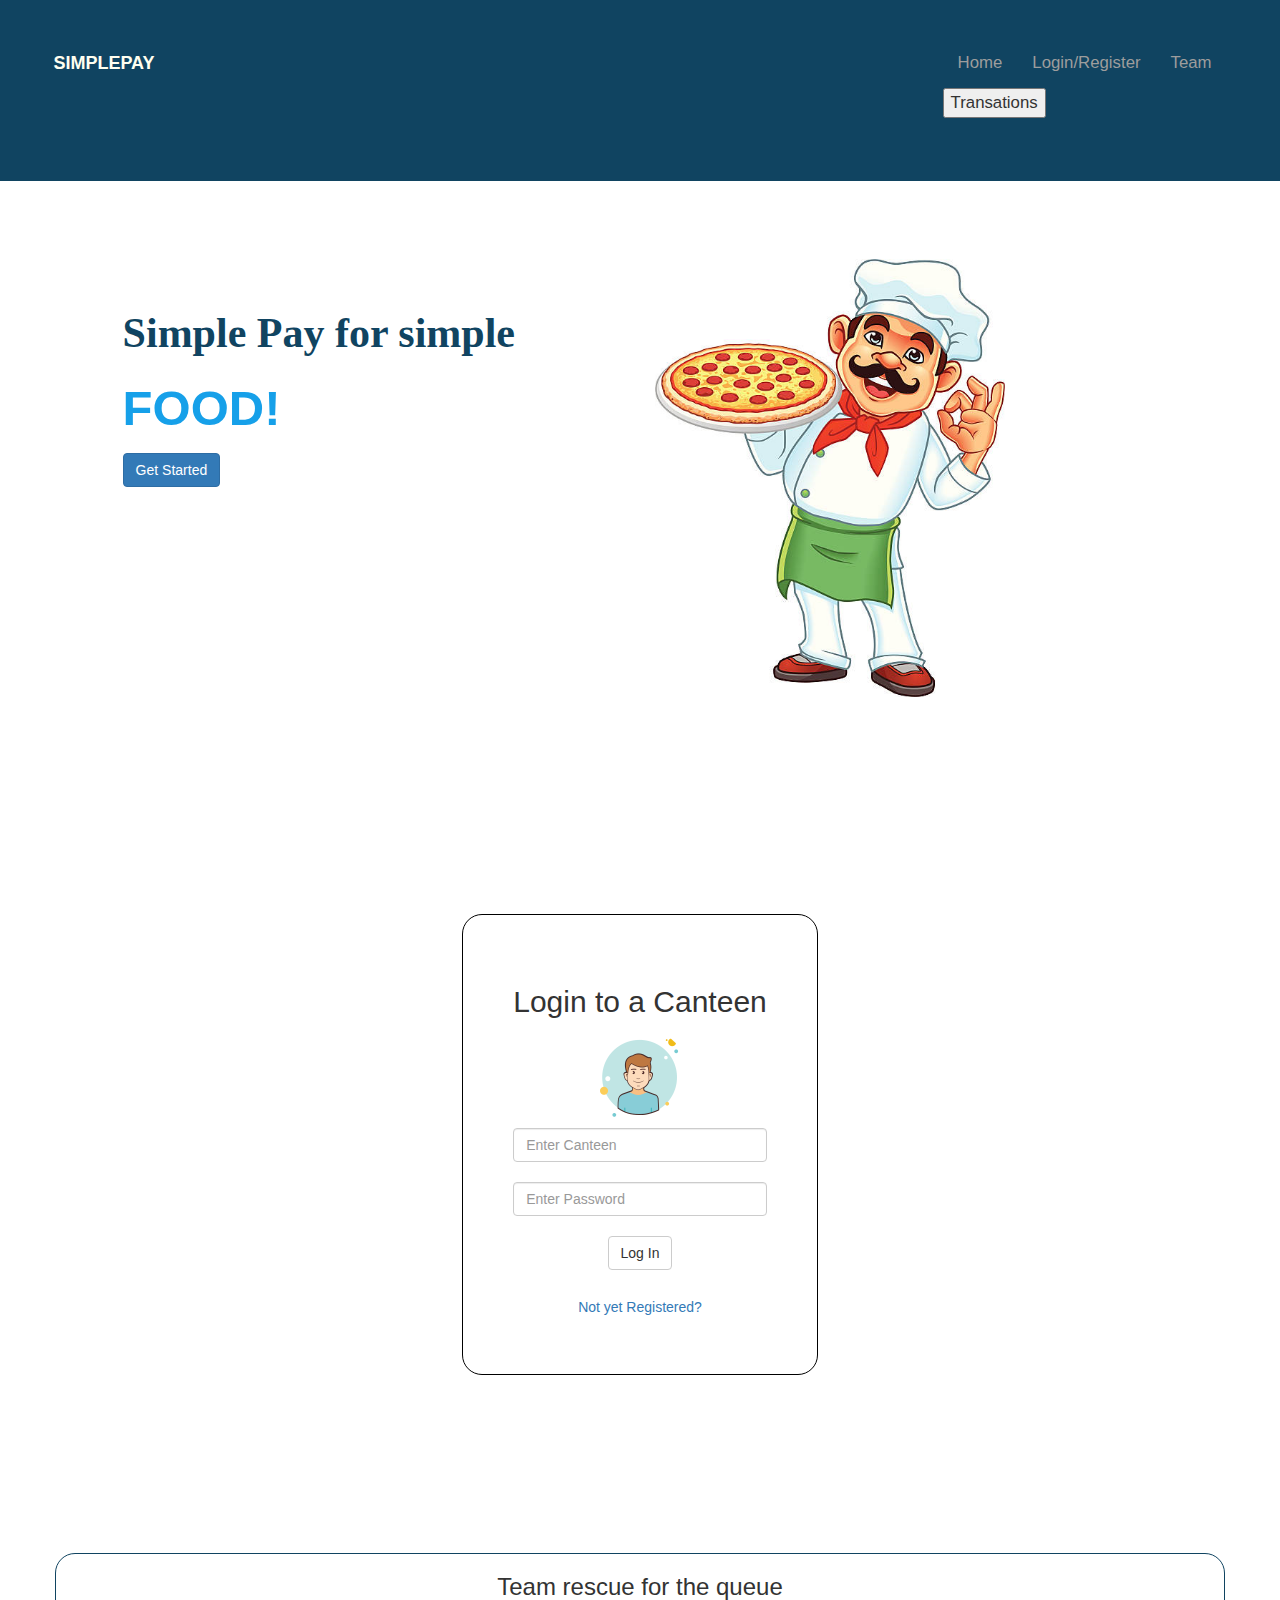
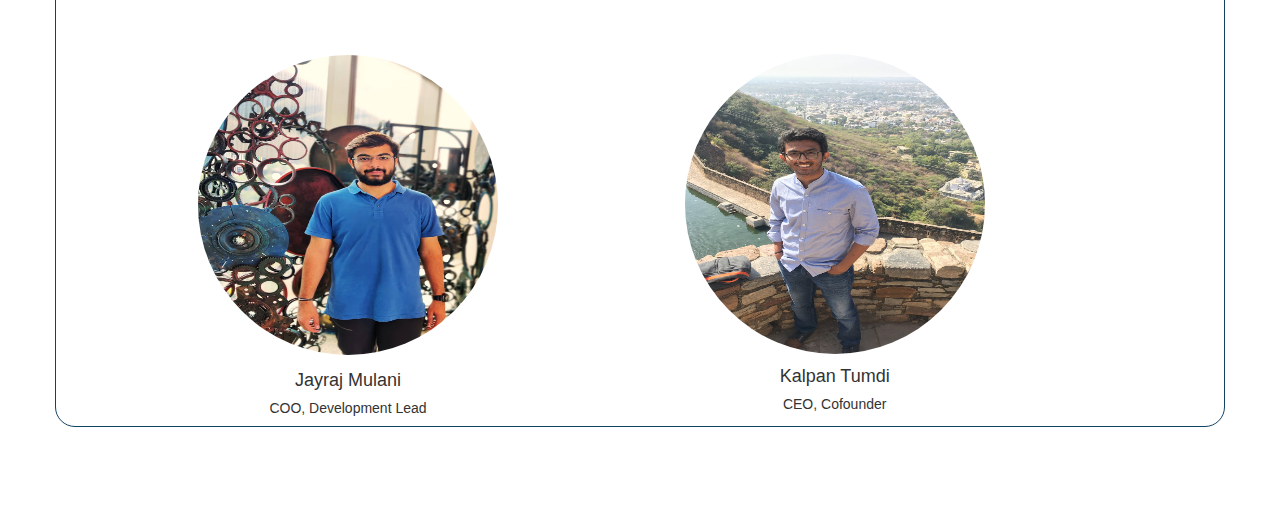
<file: templates/index.html>
<!DOCTYPE html>
<html>

<head>
	<meta charset="utf-8">
	<meta name="viewport" content="width=device-width, initial-scale=1">
	<link rel="stylesheet" type="text/css" href="https://maxcdn.bootstrapcdn.com/bootstrap/3.3.7/css/bootstrap.min.css">
	<link rel="stylesheet" type="text/css"
		href="https://cdnjs.cloudfare.com/ajax/libs/font-awesome/4.7.0/css/font-awesome.min.css">
	<link href="../static/img/shopping.png" rel="icon">

	<script src="https://ajax.googleapis.com/ajax/libs/jquery/3.2.1/jquery.min.js"></script>
	<script src="https://maxcdn.bootstrapcdn.com/bootstrap/3.3.7/js/bootstrap.min.js"></script>
	<script type="text/javascript">

		function myFunction() {
			var loginDiv = document.getElementById("toggleLogin");
			var registerDiv = document.getElementById("toggleRegister");

			if (loginDiv.style.display === "none") {
				loginDiv.style.display = "block";
				registerDiv.style.display = "none";
			} else {
				loginDiv.style.display = "none";
				registerDiv.style.display = "block";
			}
		}


		$(document).ready(function () {
			$(window).scroll(function () {
				if ($(this).scrollTop() > 100) {
					$('#scroll').fadeIn();
				} else {
					$('#scroll').fadeOut();
				}
			});
			$('#scroll').click(function () {
				$("html, body").animate({ scrollTop: 0 }, 600);
				return false;
			});
		});
	</script>

	<title>SimplePay</title>

	<style type="text/css">
		#scroll {
			position: fixed;
			right: 10px;
			bottom: 10px;
			cursor: pointer;
			width: 50px;
			height: 50px;
			background-color: #3498db;
			text-indent: -9999px;
			display: none;
			-webkit-border-radius: 60px;
			-moz-border-radius: 60px;
			border-radius: 60px
		}

		#scroll span {
			position: absolute;
			top: 50%;
			left: 50%;
			margin-left: -8px;
			margin-top: -12px;
			height: 0;
			width: 0;
			border: 8px solid transparent;
			border-bottom-color: #ffffff;
		}

		#scroll:hover {
			background-color: #104461;
			opacity: 1;
			filter: "alpha(opacity=100)";
			-ms-filter: "alpha(opacity=100)";
		}

		.navbar {
			margin-bottom: 0;
			background-color: #104461;
			border-radius: 0;
			padding: 1% 0;
			font-size: 1.2em;
			border: 0;
		}

		.navbar-brand {
			float: left;
		}

		.teamImage {
			height: 300px;
			width: 300px;
			margin: 1% auto;
			border-radius: 100%;
		}

		#team {
			border: 1px solid #104461;
			border-radius: 20px;
		}

		#head1 {
			color: #104461;
			font-size: 3em;
			font-family: cursive;
			font-weight: bold;
		}

		#head2 {
			color: #16A0E9;
			font-weight: bold;
			font-size: 3.5em;
		}

		body {
			background-color: white;
		}

		#icon {
			max-height: 100px;
			max-width: 100px;
			border-radius: 100%;
		}

		#formContent {
			display: inline-block;
			padding: 50px;
			margin: 50px;
			border: 1px solid black;
			border-radius: 20px;
		}
	</style>
</head>

<body>
	<a href="#" id="scroll" style="display: none;"><span></span></a>
	<nav class="navbar navbar-inverse" style="padding: 3%;">
		<div class="container-fluid">
			<div class="navbar-header">
				<button type="button" class="navbar-toggle" data-toggle="collapse" data-target="#MyNavBar">
					<span class="icon-bar"></span>
					<span class="icon-bar"></span>
					<span class="icon-bar"></span>
				</button>
				<a href="#" class="navbar-brand">
					<p style="font-weight: bold; color: ivory">SIMPLEPAY</p>
				</a>
			</div>
			<div class="collapse navbar-collapse" id="MyNavBar">
				<ul class="nav navbar-nav navbar-right">

					<li><a href="#"> Home </a></li>
					<li><a href="#myLoginRegister"> Login/Register </a></li>
					<li><a href="#team"> Team </a></li>
					<form action="/showtransactions" method="POST">

					<input type="submit" value="Transations">	
				</form>
				<br>
				
			</div>
	</nav>

	<div class="container-fluid" style="padding: 3%">
		<div id="intro" class="col-sm-6" style="padding: 7%">
			<p id="head1">Simple Pay for simple </p>
			<p id=head2>FOOD!</p>
			<a class="btn btn-primary" href="#myLoginRegister"> Get Started</a>
		</div>
		<div class="col-sm-4">
			<br>
			<br>
			<img src="../static/img/intro-bg-3	.jpg" style="max-width: 350px">
		</div>
	</div>

	</div>
	<div id="myLoginRegister" style="text-align:center; padding: 10%">
		<div id="toggleRegister" style="display: none">
			<div id="formContent" class="form-group">
				<div>
					<h2> Add a new Canteen </h2>
					<img src="../static/img/canteen5.jpg" id="icon" alt="Canteen Icon"
						style="height: 100px ;width: 100px" />
				</div>

				<!-- Login Form -->
				<form action="/add_canteen" method="POST">
					<br>
					<input class="form-control" type="text" id="login" name="canteen" placeholder="Enter Canteen">
					<br>
					<input class="form-control" type="password" id="login" name="password" placeholder="Set a Password">
					<br>
					<input class="btn btn-default" type="submit" value="Add Canteen">
					<br>
				</form>
				<br>
				<button type="button" class="btn btn-link" onclick="myFunction(this)">Already
					Registered?</button>


			</div>
		</div>

		<div id="toggleLogin">

			<div id="formContent">
				<div>
					<h2> Login to a Canteen </h1>
						<img src="../static/img/user.png" id="icon" alt="User Icon"
							style="height: 100px ;width: 100px" />
				</div>
				<form action="/login_admin" method="POST">

					<input class="form-control" type="text" id="login" name="canteen" placeholder="Enter Canteen">
					<br>
					<input class="form-control" type="password" id="login" name="password" placeholder="Enter Password">
					<br>
					<input class="btn btn-default" type="submit" value="Log In">
					<br>
				</form>
				<br>
				<button type="button" class="btn btn-link" onclick="myFunction(this)">Not yet
					Registered?</button>
			</div>
		</div>
	</div>
	</section>
	</div>


	</div>

	<div class="container text-center" id="team">
		<h3> Team rescue for the queue</h3>
		<br><br>
		<div class="row">
			<div class="col-sm-6">
				<img src="../static/img/team-jayraj.jpg" class="teamImage">
				<h4>Jayraj Mulani</h4>
				<h5>COO, Development Lead</h5>
			</div>
			<div class="col-sm-4">
				<img src="../static/img/team-kalpan.jpg" class="teamImage">
				<h4>Kalpan Tumdi</h4>
				<h5>CEO, Cofounder</h5>
			</div>
		</div>
	</div>

	<br>
	<br>
	<br>
	<br>
	<br>
</body>

</html>
</file>
